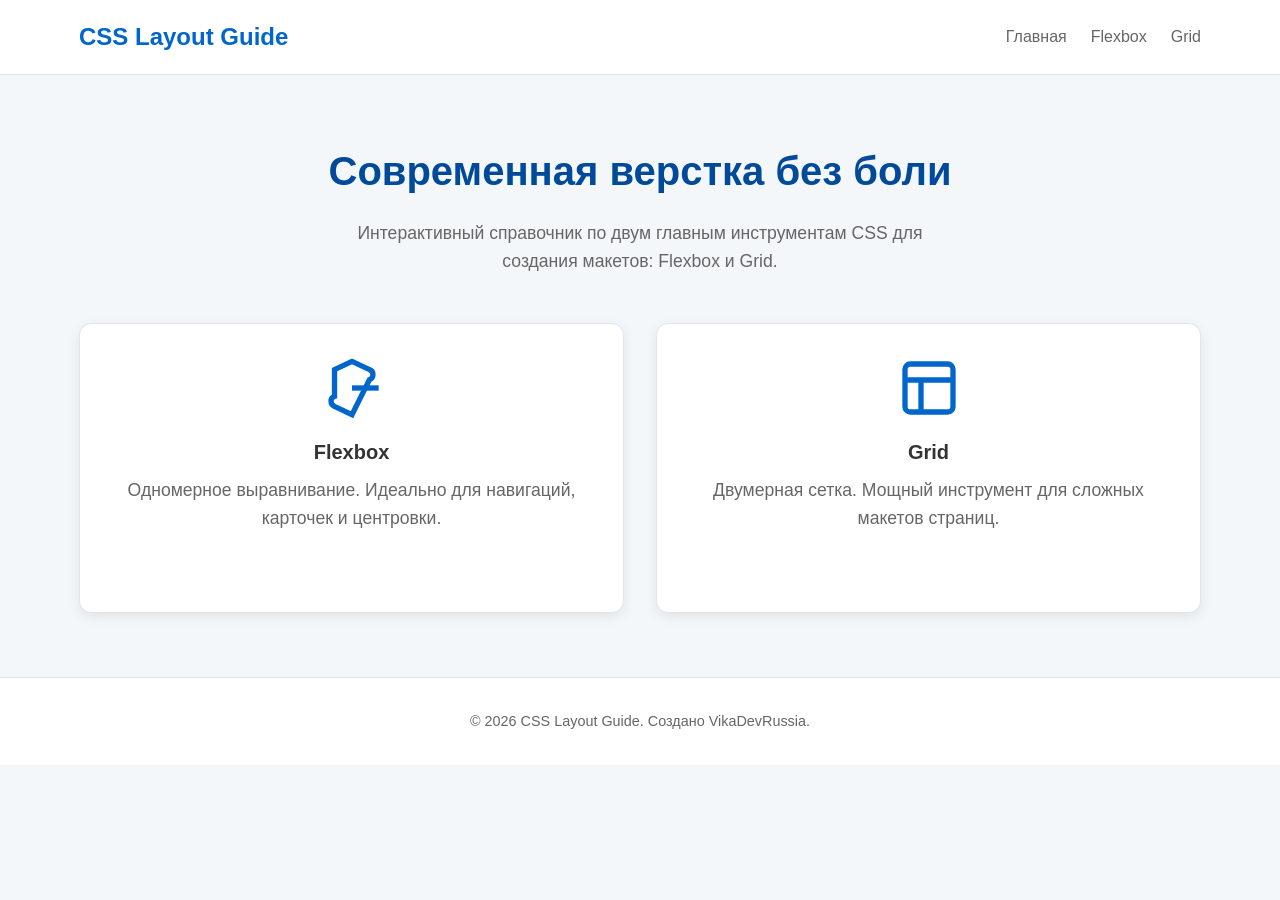
<file: index.html>
<!DOCTYPE html>
<html lang="ru">
<head>
    <meta charset="UTF-8">
    <meta name="viewport" content="width=device-width, initial-scale=1.0">
    <title>Справочник по CSS: Flexbox и Grid</title>
    <link rel="stylesheet" href="styles.css">
</head>
<body>
    <header class="header">
        <div class="container">
            <h1 class="logo">CSS Layout Guide</h1>
            <nav class="nav">
                <a href="index.html" class="nav-link">Главная</a>
                <a href="flexbox.html" class="nav-link">Flexbox</a>
                <a href="grid.html" class="nav-link">Grid</a>
            </nav>
        </div>
    </header>

    <main class="main">
        <section class="hero">
            <div class="container">
                <h2>Современная верстка без боли</h2>
                <p>Интерактивный справочник по двум главным инструментам CSS для создания макетов: Flexbox и Grid.</p>
                <div class="cards">
                    <a href="flexbox.html" class="card">
                        <svg class="card-icon" viewBox="0 0 24 24" fill="none" stroke="currentColor" stroke-width="2">
                            <line x1="22" y1="12" x2="12" y2="12"></line>
                            <path d="M5.45 5.11L12 2l6.55 3.11a2 2 0 0 1 0 3.76L12 22l-6.55-3.11a2 2 0 0 1 0-3.76z"></path>
                        </svg>
                        <h3>Flexbox</h3>
                        <p>Одномерное выравнивание. Идеально для навигаций, карточек и центровки.</p>
                    </a>
                    <a href="grid.html" class="card">
                        <svg class="card-icon" viewBox="0 0 24 24" fill="none" stroke="currentColor" stroke-width="2">
                            <rect x="3" y="3" width="18" height="18" rx="2" ry="2"></rect>
                            <line x1="3" y1="9" x2="21" y2="9"></line>
                            <line x1="9" y1="21" x2="9" y2="9"></line>
                        </svg>
                        <h3>Grid</h3>
                        <p>Двумерная сетка. Мощный инструмент для сложных макетов страниц.</p>
                    </a>
                </div>
            </div>
        </section>
    </main>

    <footer class="footer">
        <div class="container">
            <p>&copy; 2026 CSS Layout Guide. Создано VikaDevRussia.</p>
        </div>
    </footer>
</body>
</html>
</file>
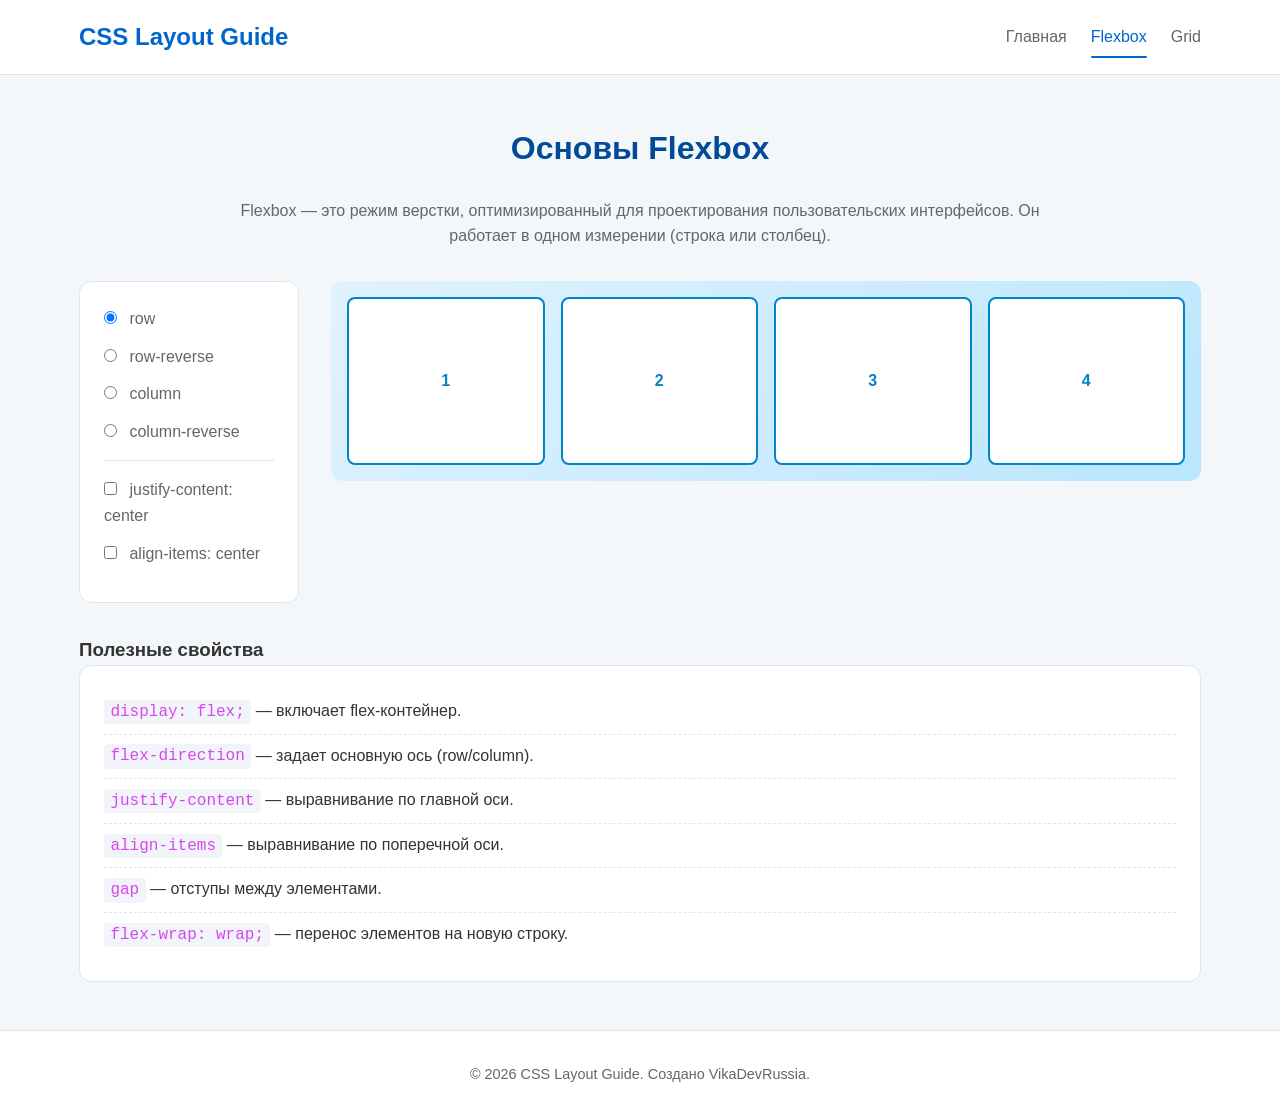
<file: flexbox.html>
<!DOCTYPE html>
<html lang="ru">
<head>
    <meta charset="UTF-8">
    <meta name="viewport" content="width=device-width, initial-scale=1.0">
    <title>Flexbox — Справочник</title>
    <link rel="stylesheet" href="styles.css">
</head>
<body>
    <header class="header">
        <div class="container">
            <h1 class="logo">CSS Layout Guide</h1>
            <nav class="nav">
                <a href="index.html" class="nav-link">Главная</a>
                <a href="flexbox.html" class="nav-link active">Flexbox</a>
                <a href="grid.html" class="nav-link">Grid</a>
            </nav>
        </div>
    </header>

    <main class="main">
        <section class="content">
            <div class="container">
                <h2>Основы Flexbox</h2>
                <p>Flexbox — это режим верстки, оптимизированный для проектирования пользовательских интерфейсов. Он работает в одном измерении (строка или столбец).</p>
                
                <div class="flex-demo">
                    <div class="flex-controls">
                        <label>
                            <input type="radio" name="flexDir" value="row" checked> row
                        </label>
                        <label>
                            <input type="radio" name="flexDir" value="row-reverse"> row-reverse
                        </label>
                        <label>
                            <input type="radio" name="flexDir" value="column"> column
                        </label>
                        <label>
                            <input type="radio" name="flexDir" value="column-reverse"> column-reverse
                        </label>
                        <div class="divider"></div>
                        <label>
                            <input type="checkbox" id="justifyCenter"> justify-content: center
                        </label>
                        <label>
                            <input type="checkbox" id="alignCenter"> align-items: center
                        </label>
                    </div>
                    <div class="flex-container" id="flexContainer">
                        <div class="flex-item">1</div>
                        <div class="flex-item">2</div>
                        <div class="flex-item">3</div>
                        <div class="flex-item">4</div>
                    </div>
                </div>

                <h3>Полезные свойства</h3>
                <ul class="prop-list">
                    <li><code>display: flex;</code> — включает flex-контейнер.</li>
                    <li><code>flex-direction</code> — задает основную ось (row/column).</li>
                    <li><code>justify-content</code> — выравнивание по главной оси.</li>
                    <li><code>align-items</code> — выравнивание по поперечной оси.</li>
                    <li><code>gap</code> — отступы между элементами.</li>
                    <li><code>flex-wrap: wrap;</code> — перенос элементов на новую строку.</li>
                </ul>
            </div>
        </section>
    </main>

    <footer class="footer">
        <div class="container">
            <p>&copy; 2026 CSS Layout Guide. Создано VikaDevRussia.</p>
        </div>
    </footer>

    <script>
        const container = document.getElementById('flexContainer');
        const dirRadios = document.querySelectorAll('input[name="flexDir"]');
        const justifyCb = document.getElementById('justifyCenter');
        const alignCb = document.getElementById('alignCenter');

        function updateFlex() {
            const dir = document.querySelector('input[name="flexDir"]:checked').value;
            container.style.flexDirection = dir;
            container.style.justifyContent = justifyCb.checked ? 'center' : 'flex-start';
            container.style.alignItems = alignCb.checked ? 'center' : 'stretch';
        }

        dirRadios.forEach(radio => radio.addEventListener('change', updateFlex));
        justifyCb.addEventListener('change', updateFlex);
        alignCb.addEventListener('change', updateFlex);
    </script>
</body>
</html>
</file>
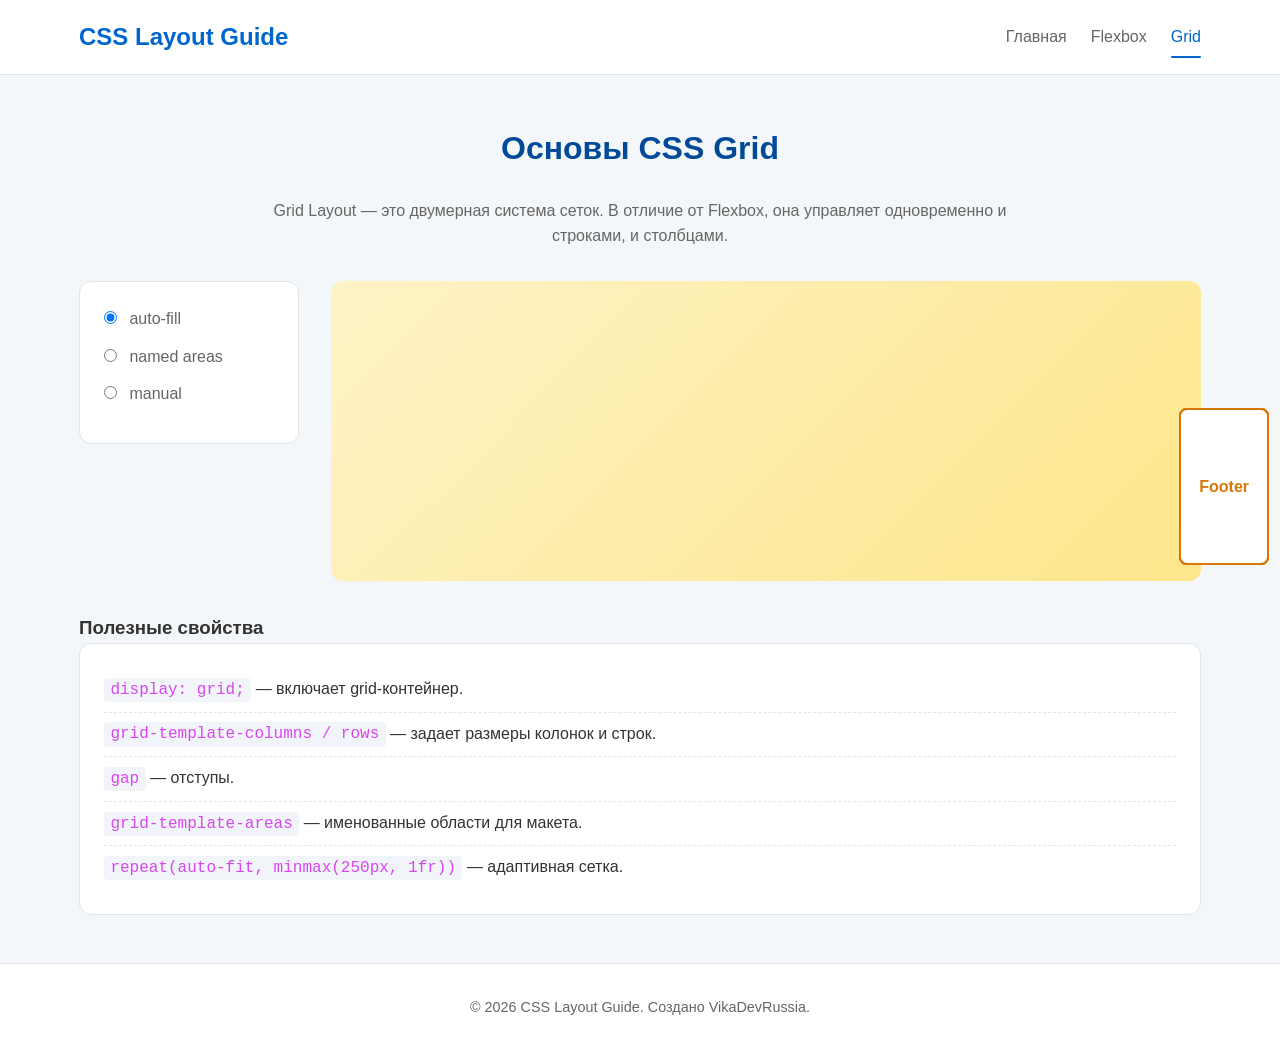
<file: grid.html>
<!DOCTYPE html>
<html lang="ru">
<head>
    <meta charset="UTF-8">
    <meta name="viewport" content="width=device-width, initial-scale=1.0">
    <title>Grid — Справочник</title>
    <link rel="stylesheet" href="styles.css">
</head>
<body>
    <header class="header">
        <div class="container">
            <h1 class="logo">CSS Layout Guide</h1>
            <nav class="nav">
                <a href="index.html" class="nav-link">Главная</a>
                <a href="flexbox.html" class="nav-link">Flexbox</a>
                <a href="grid.html" class="nav-link active">Grid</a>
            </nav>
        </div>
    </header>

    <main class="main">
        <section class="content">
            <div class="container">
                <h2>Основы CSS Grid</h2>
                <p>Grid Layout — это двумерная система сеток. В отличие от Flexbox, она управляет одновременно и строками, и столбцами.</p>

                <div class="grid-demo">
                    <div class="grid-controls">
                        <label>
                            <input type="radio" name="gridTemplate" value="auto" checked> auto-fill
                        </label>
                        <label>
                            <input type="radio" name="gridTemplate" value="areas"> named areas
                        </label>
                        <label>
                            <input type="radio" name="gridTemplate" value="manual"> manual
                        </label>
                    </div>
                    <div class="grid-container" id="gridContainer">
                        <div class="grid-item" style="--h:2; --w:3;">Header</div>
                        <div class="grid-item" style="--h:1; --w:1;">Nav</div>
                        <div class="grid-item" style="--h:1; --w:2;">Main</div>
                        <div class="grid-item" style="--h:1; --w:1;">Aside</div>
                        <div class="grid-item" style="--h:1; --w:4;">Footer</div>
                    </div>
                </div>

                <h3>Полезные свойства</h3>
                <ul class="prop-list">
                    <li><code>display: grid;</code> — включает grid-контейнер.</li>
                    <li><code>grid-template-columns / rows</code> — задает размеры колонок и строк.</li>
                    <li><code>gap</code> — отступы.</li>
                    <li><code>grid-template-areas</code> — именованные области для макета.</li>
                    <li><code>repeat(auto-fit, minmax(250px, 1fr))</code> — адаптивная сетка.</li>
                </ul>
            </div>
        </section>
    </main>

    <footer class="footer">
        <div class="container">
            <p>&copy; 2026 CSS Layout Guide. Создано VikaDevRussia.</p>
        </div>
    </footer>

    <script>
        const grid = document.getElementById('gridContainer');
        const gridRadios = document.querySelectorAll('input[name="gridTemplate"]');

        function updateGrid() {
            const mode = document.querySelector('input[name="gridTemplate"]:checked').value;
            if (mode === 'auto') {
                grid.style.gridTemplateColumns = 'repeat(auto-fill, minmax(120px, 1fr))';
                grid.style.gridTemplateRows = 'none';
                grid.style.gridTemplateAreas = 'none';
                Array.from(grid.children).forEach(item => {
                    item.style.gridArea = 'none';
                    item.style.height = 'auto';
                });
            } else if (mode === 'areas') {
                grid.style.gridTemplateColumns = 'repeat(4, 1fr)';
                grid.style.gridTemplateRows = 'auto 1fr auto';
                grid.style.gridTemplateAreas = `
                    "header header header header"
                    "nav main main aside"
                    "footer footer footer footer"
                `;
                Array.from(grid.children).forEach(item => {
                    item.style.height = 'auto';
                });
            } else if (mode === 'manual') {
                grid.style.gridTemplateColumns = 'none';
                grid.style.gridTemplateRows = 'none';
                grid.style.gridTemplateAreas = 'none';
                Array.from(grid.children).forEach(item => {
                    const h = item.style.getPropertyValue('--h') || '1';
                    const w = item.style.getPropertyValue('--w') || '1';
                    item.style.gridArea = `span ${h} / span ${w}`;
                    item.style.height = '100px';
                });
            }
        }

        gridRadios.forEach(radio => radio.addEventListener('change', updateGrid));
        updateGrid();
    </script>
</body>
</html>
</file>
<file: styles.css>
:root {
    --font-family: 'Segoe UI', Tahoma, Geneva, Verdana, sans-serif;
    --color-bg: #f4f7f9;
    --color-surface: #ffffff;
    --color-primary: #0066cc;
    --color-primary-dark: #004a99;
    --color-text: #333333;
    --color-muted: #666666;
    --color-border: #e1e5e9;
    --radius: 12px;
    --shadow: 0 4px 12px rgba(0, 0, 0, 0.08);
    --transition: all 0.25s cubic-bezier(0.4, 0, 0.2, 1);
}

* {
    box-sizing: border-box;
    margin: 0;
    padding: 0;
}

body {
    font-family: var(--font-family);
    background-color: var(--color-bg);
    color: var(--color-text);
    line-height: 1.6;
}

.container {
    width: 90%;
    max-width: 1200px;
    margin: 0 auto;
    padding: 0 15px;
}

/* Header */
.header {
    background-color: var(--color-surface);
    border-bottom: 1px solid var(--color-border);
    padding: 1rem 0;
    position: sticky;
    top: 0;
    z-index: 100;
    backdrop-filter: blur(8px);
}

.header .container {
    display: flex;
    justify-content: space-between;
    align-items: center;
}

.logo {
    font-size: 1.5rem;
    font-weight: 700;
    color: var(--color-primary);
}

.nav {
    display: flex;
    gap: 1.5rem;
}

.nav-link {
    text-decoration: none;
    color: var(--color-muted);
    font-weight: 500;
    padding: 0.5rem 0;
    position: relative;
    transition: var(--transition);
}

.nav-link:hover {
    color: var(--color-primary);
}

.nav-link.active {
    color: var(--color-primary);
}

.nav-link.active::after {
    content: '';
    position: absolute;
    bottom: 0;
    left: 0;
    width: 100%;
    height: 2px;
    background-color: var(--color-primary);
    border-radius: 2px;
}

/* Hero Section */
.hero {
    padding: 4rem 0;
    text-align: center;
}

.hero h2 {
    font-size: 2.5rem;
    margin-bottom: 1rem;
    color: var(--color-primary-dark);
}

.hero p {
    font-size: 1.1rem;
    color: var(--color-muted);
    margin-bottom: 3rem;
    max-width: 600px;
    margin-left: auto;
    margin-right: auto;
}

.cards {
    display: grid;
    grid-template-columns: repeat(auto-fit, minmax(300px, 1fr));
    gap: 2rem;
}

.card {
    background: var(--color-surface);
    padding: 2rem;
    border-radius: var(--radius);
    text-decoration: none;
    color: var(--color-text);
    text-align: center;
    border: 1px solid var(--color-border);
    transition: var(--transition);
    box-shadow: var(--shadow);
    display: flex;
    flex-direction: column;
    align-items: center;
}

.card:hover {
    transform: translateY(-6px);
    box-shadow: 0 8px 20px rgba(0, 0, 0, 0.12);
    border-color: var(--color-primary);
}

.card-icon {
    width: 64px;
    height: 64px;
    margin-bottom: 1rem;
    stroke: var(--color-primary);
}

.card h3 {
    margin-bottom: 0.5rem;
    font-size: 1.25rem;
}

/* Content Sections */
.content {
    padding: 3rem 0;
}

.content h2 {
    font-size: 2rem;
    margin-bottom: 1.5rem;
    text-align: center;
    color: var(--color-primary-dark);
}

.content p {
    text-align: center;
    max-width: 800px;
    margin: 0 auto 2rem;
    color: var(--color-muted);
}

/* Flexbox Demo */
.flex-demo {
    display: grid;
    grid-template-columns: 220px 1fr;
    gap: 2rem;
    align-items: start;
    margin-bottom: 2rem;
}

.flex-controls {
    background: var(--color-surface);
    padding: 1.5rem;
    border-radius: var(--radius);
    border: 1px solid var(--color-border);
}

.flex-controls label {
    display: block;
    margin-bottom: 0.75rem;
    cursor: pointer;
    color: var(--color-muted);
}

.flex-controls input {
    margin-right: 0.5rem;
}

.divider {
    height: 1px;
    background: var(--color-border);
    margin: 1rem 0;
}

.flex-container {
    display: flex;
    gap: 1rem;
    min-height: 200px;
    background: linear-gradient(135deg, #e0f2fe 0%, #bae6fd 100%);
    border-radius: var(--radius);
    padding: 1rem;
    align-items: stretch;
}

.flex-item {
    background: #ffffff;
    border: 2px solid #0284c7;
    border-radius: 8px;
    padding: 1rem;
    font-weight: 600;
    color: #0284c7;
    display: flex;
    align-items: center;
    justify-content: center;
    flex: 1;
    transition: var(--transition);
}

.flex-item:hover {
    transform: scale(1.05);
}

/* Grid Demo */
.grid-demo {
    display: grid;
    grid-template-columns: 220px 1fr;
    gap: 2rem;
    align-items: start;
    margin-bottom: 2rem;
}

.grid-controls {
    background: var(--color-surface);
    padding: 1.5rem;
    border-radius: var(--radius);
    border: 1px solid var(--color-border);
}

.grid-controls label {
    display: block;
    margin-bottom: 0.75rem;
    cursor: pointer;
    color: var(--color-muted);
}

.grid-controls input {
    margin-right: 0.5rem;
}

.grid-container {
    display: grid;
    gap: 1rem;
    min-height: 300px;
    background: linear-gradient(135deg, #fef3c7 0%, #fde68a 100%);
    border-radius: var(--radius);
    padding: 1rem;
}

.grid-item {
    background: #ffffff;
    border: 2px solid #d97706;
    border-radius: 8px;
    padding: 1rem;
    font-weight: 600;
    color: #d97706;
    display: flex;
    align-items: center;
    justify-content: center;
    transition: var(--transition);
}

.grid-item:hover {
    transform: translateY(-4px);
}

/* Property Lists */
.prop-list {
    background: var(--color-surface);
    padding: 1.5rem;
    border-radius: var(--radius);
    border: 1px solid var(--color-border);
    list-style-type: none;
}

.prop-list li {
    padding: 0.5rem 0;
    border-bottom: 1px dashed var(--color-border);
}

.prop-list li:last-child {
    border-bottom: none;
}

.prop-list code {
    background: #f1f5f9;
    padding: 0.2rem 0.4rem;
    border-radius: 4px;
    font-family: 'SFMono-Regular', Consolas, 'Liberation Mono', Menlo, monospace;
    color: #d946ef;
}

/* Footer */
.footer {
    background: var(--color-surface);
    border-top: 1px solid var(--color-border);
    padding: 2rem 0;
    text-align: center;
    color: var(--color-muted);
    font-size: 0.9rem;
}

/* Адаптивность */
@media (max-width: 768px) {
    .header .container, .hero .container {
        flex-direction: column;
        text-align: center;
        gap: 1rem;
    }
    
    .nav {
        gap: 1rem;
    }
    
    .flex-demo, .grid-demo {
        grid-template-columns: 1fr;
    }
    
    .hero h2 {
        font-size: 2rem;
    }
}

@media (max-width: 480px) {
    .hero h2 {
        font-size: 1.75rem;
    }
    
    .cards {
        grid-template-columns: 1fr;
    }
    
    .container {
        width: 95%;
    }
}
</file>
